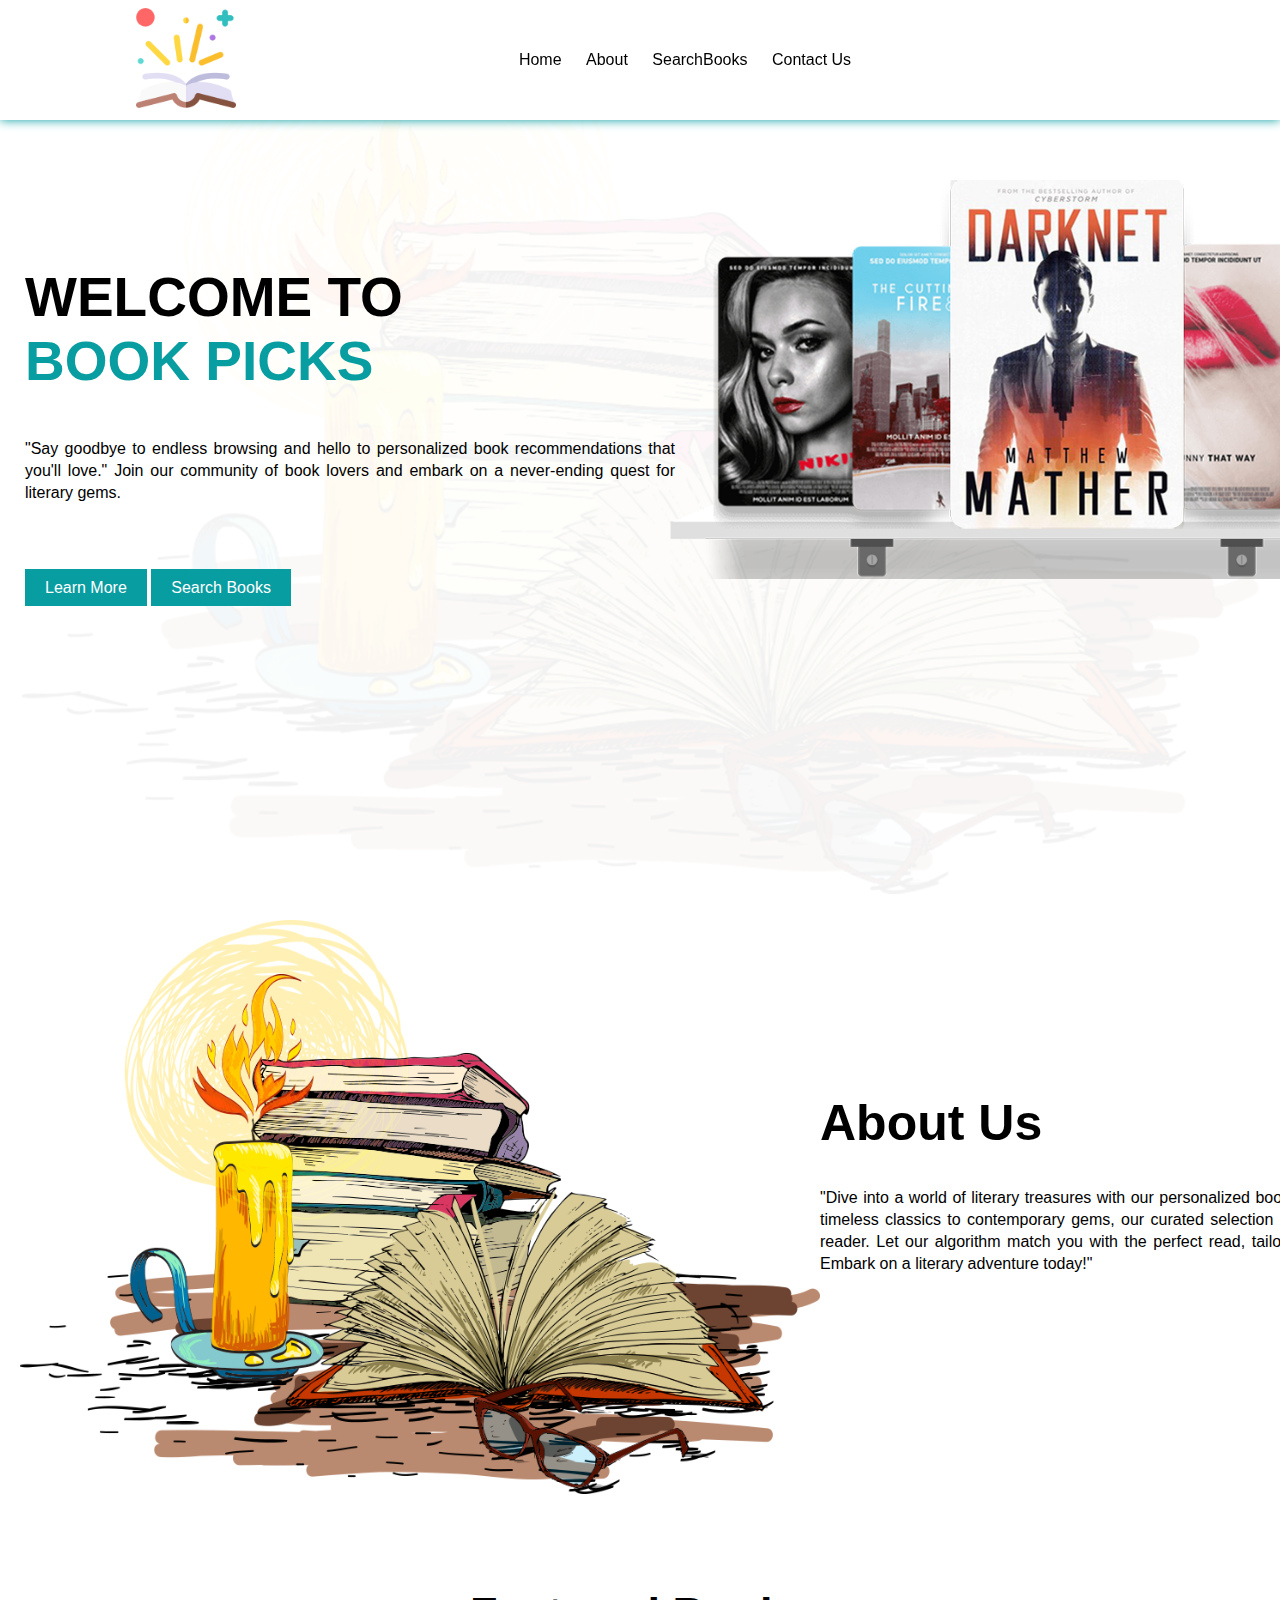
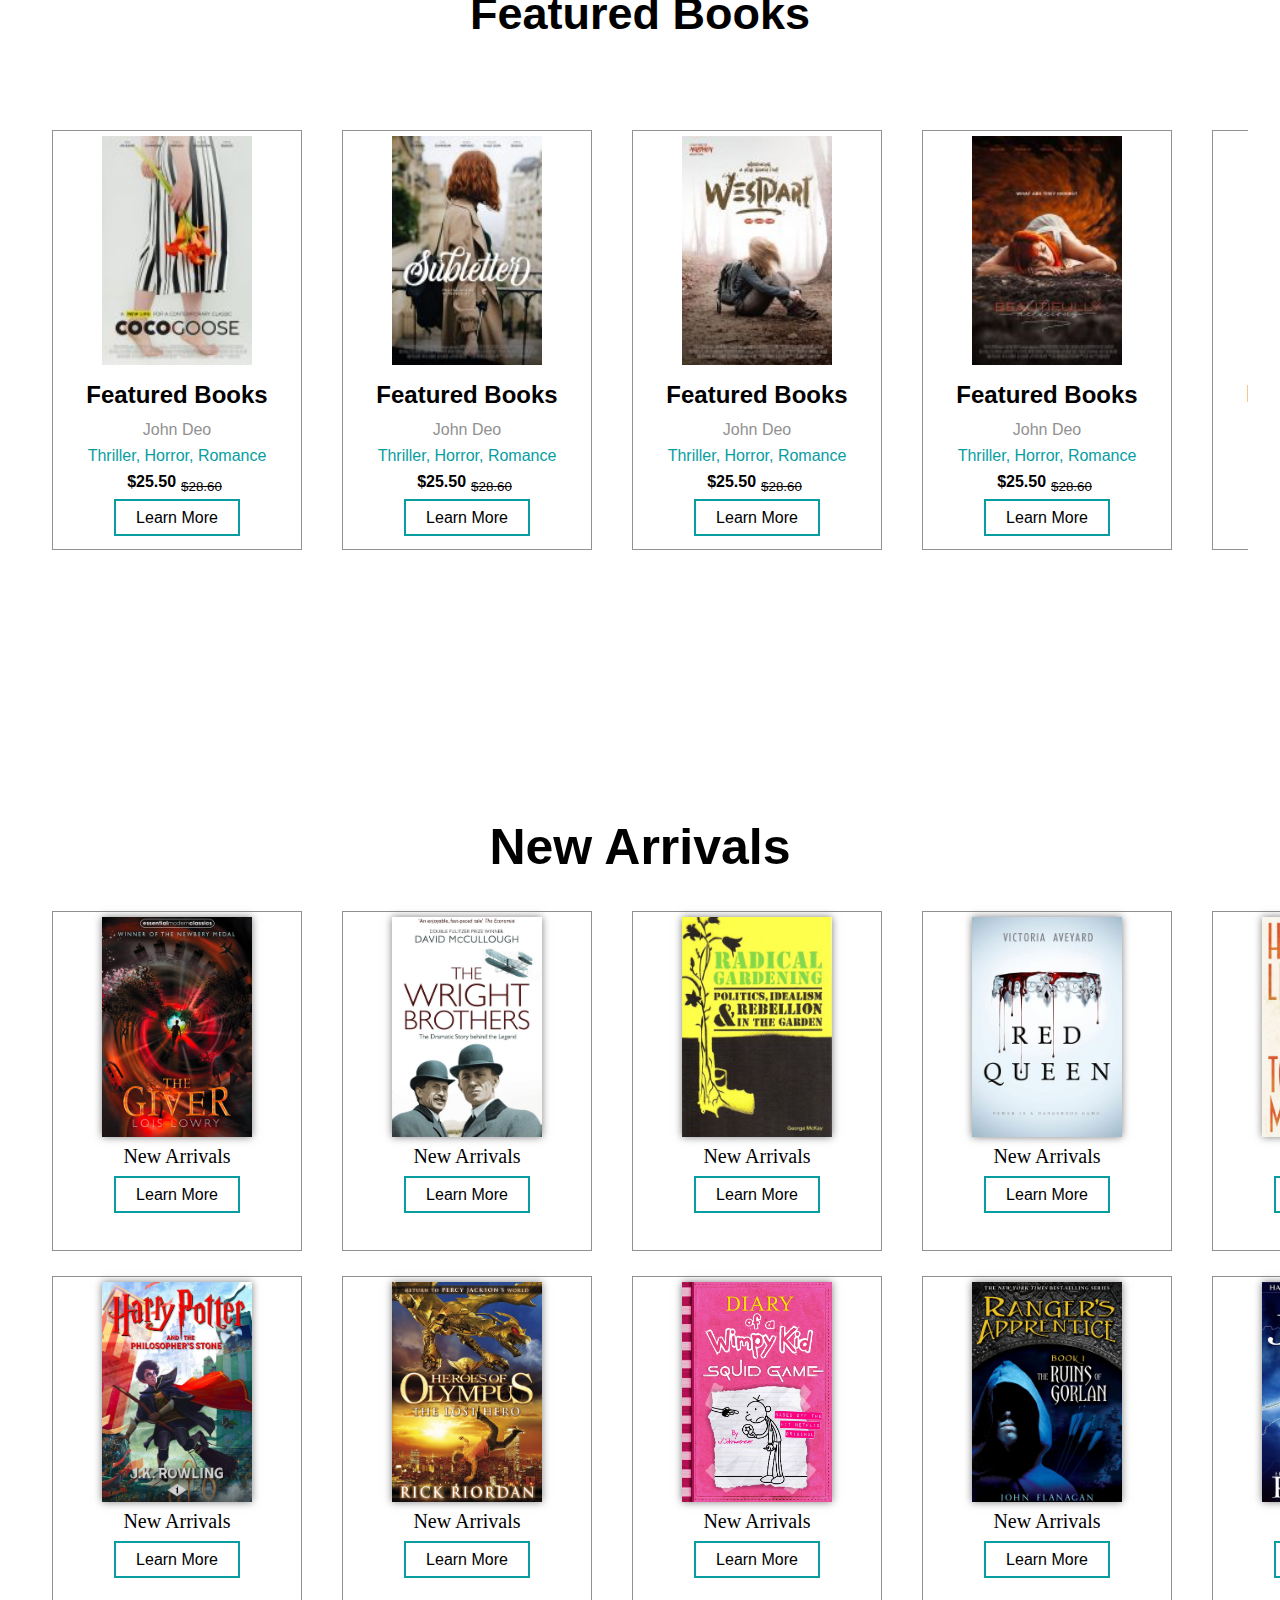
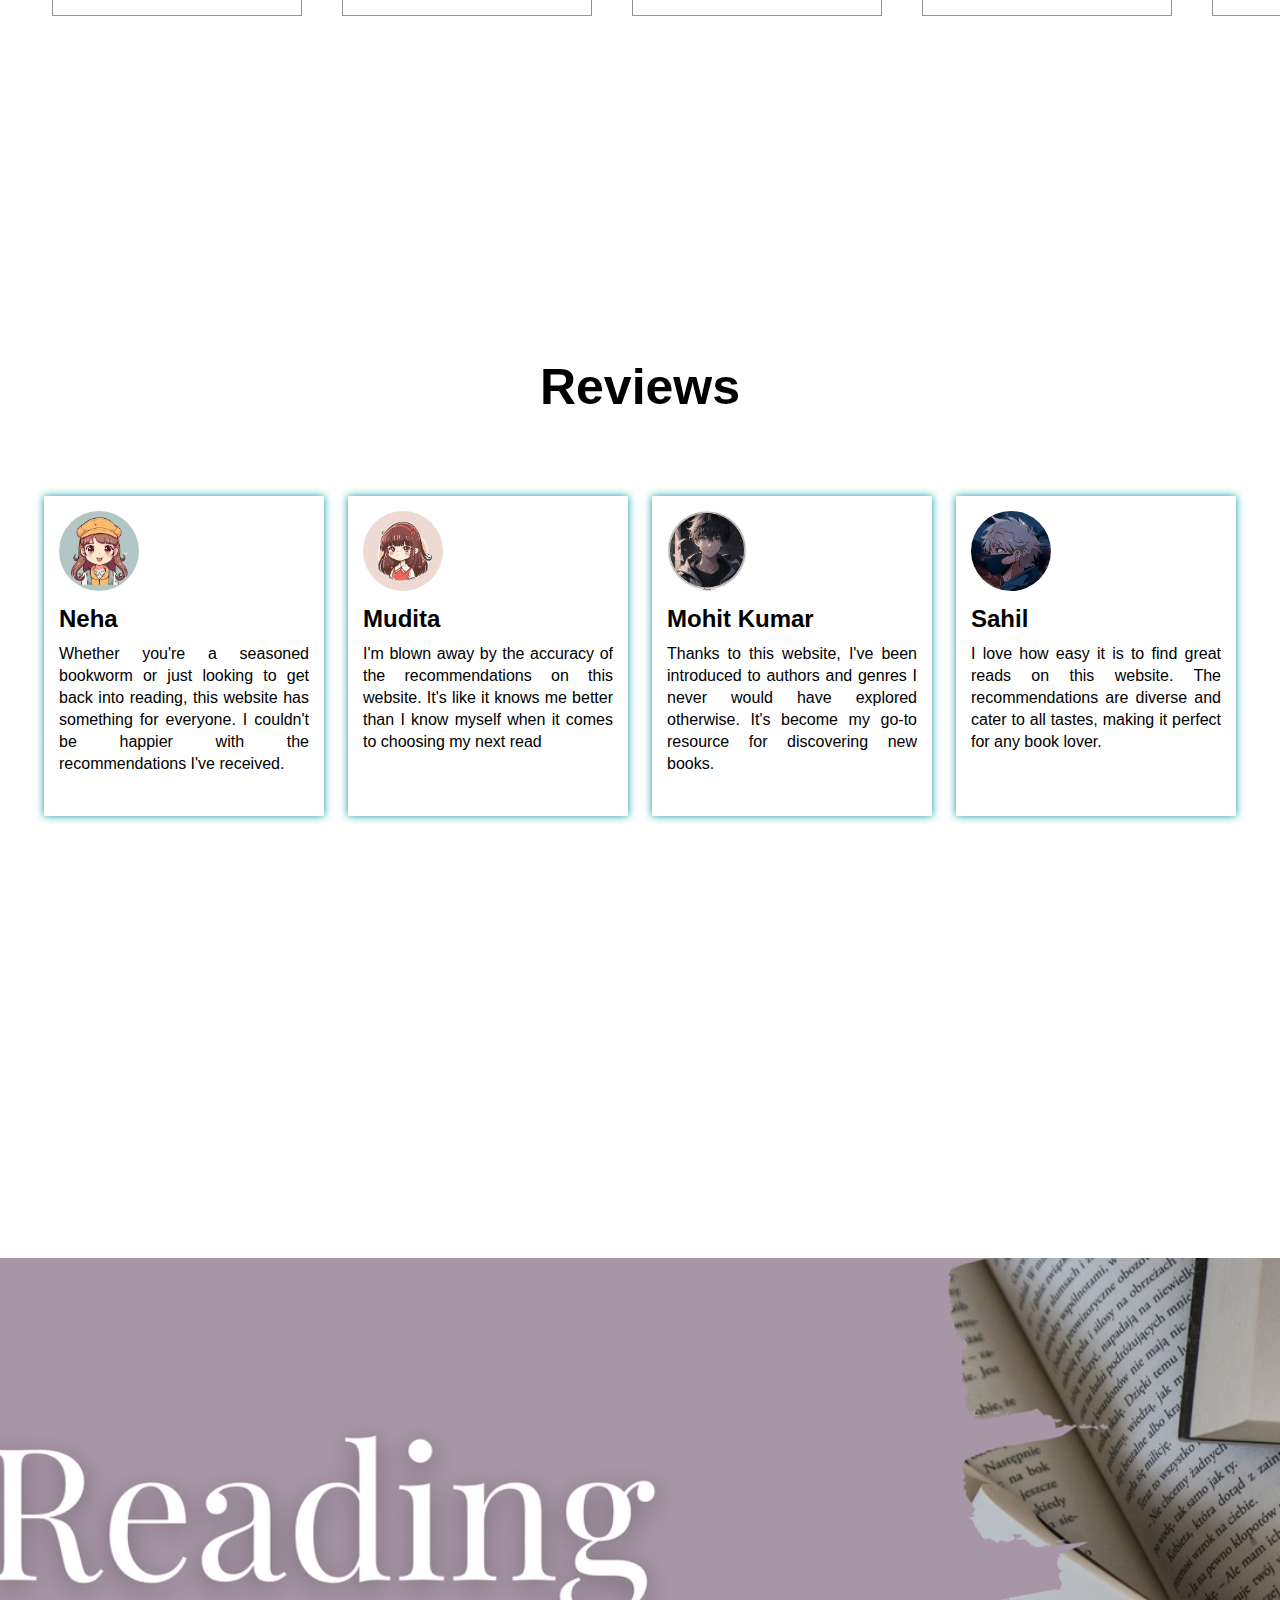
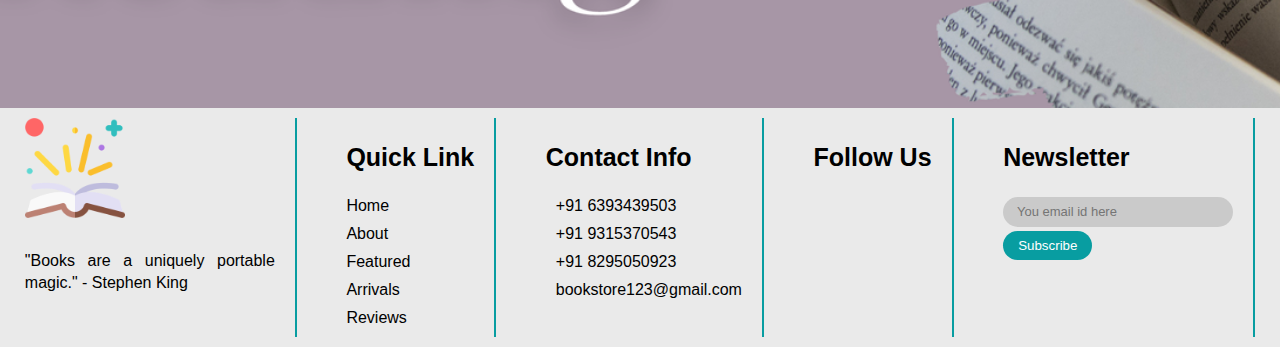
<file: index.html>
<!DOCTYPE html>
<html lang="en">
<head>
    <meta charset="UTF-8">
    <meta http-equiv="X-UA-Compatible" content="IE=edge">
    <meta name="viewport" content="width=device-width, initial-scale=1.0">
    <title>Book Store Website</title>
    <link rel="stylesheet" href="style.css">
    <link rel="stylesheet" href="https://cdnjs.cloudflare.com/ajax/libs/font-awesome/6.1.1/css/all.min.css" integrity="sha512-KfkfwYDsLkIlwQp6LFnl8zNdLGxu9YAA1QvwINks4PhcElQSvqcyVLLD9aMhXd13uQjoXtEKNosOWaZqXgel0g==" crossorigin="anonymous" referrerpolicy="no-referrer" />
</head>
<body>
    
    <section>

        <nav>

            <div class="logo">
                <img src="image/storytelling (1).png">
            </div>

            <ul>
                <li><a href="#Home">Home</a></li>
                <li><a href="about.html">About</a></li>
                <li><a href="search.html">SearchBooks</a></li>
                <li><a href="#ContactUs">Contact Us</a></li>
              
            </ul>

            <div class="social_icon">
                <a href="search.html">

                    <i class="fa-solid fa-magnifying-glass"></i>
                </a>
               
            </div>

        </nav>

        <div class="main">

            <div class="main_tag">
                <h1>WELCOME TO<br><span>BOOK PICKS</span></h1>

                <p>
                    "Say goodbye to endless browsing and hello to personalized book recommendations that you'll love."
Join our community of book lovers and embark on a never-ending quest for literary gems.
                </p>
                <a href="about.html" class="main_btn">Learn More</a>
                <a href="search.html" class="main_btn">Search Books</a>

            </div>

            <div class="main_img">
                <img src="image/table.png">
            </div>

        </div>

    </section>




    <!-- Services

    <div class="services">

        <div class="services_box">

            <div class="services_card">
                <i class="fa-solid fa-truck-fast"></i>
                <h3>Fast Delivery</h3>
                <p>
                    Anytime Anywhere 
                </p>
            </div>

            <div class="services_card">
                <i class="fa-solid fa-headset"></i>
                <h3>24 x 7 Services</h3>
                <p>
                    Always there for family 
                </p>
            </div>

            <div class="services_card">
                <i class="fa-solid fa-tag"></i>
                <h3>Best Deal</h3>
                <p>
                    Try to come with best deals 
                </p>
            </div>

            <div class="services_card">
                <i class="fa-solid fa-lock"></i>
                <h3>Secure Payment</h3>
                <p>
                    Your security is our priority
                </p>
            </div>

        </div> -->

    <!-- </div> -->




    <!--About-->

    <div class="about">

        <div class="about_image">
            <img src="image/about.png">
        </div>
        <div class="about_tag">
            <h1>About Us</h1>
            <p>
                
"Dive into a world of literary treasures with our personalized book recommendations. From timeless classics to contemporary gems, our curated selection offers something for every reader. Let our algorithm match you with the perfect read, tailored to your unique tastes. Embark on a literary adventure today!"
            </p>
            <!-- <a href="#" class="about_btn">Learn More</a> -->
        </div>

    </div>





    <!--Books-->

    <div class="featured_boks">

        <h1>Featured Books</h1>

        <div class="featured_book_box">

            <div class="featured_book_card">

                <div class="featurde_book_img">
                    <img src="image/book_1.jpg">
                </div>

                <div class="featurde_book_tag">
                    <h2>Featured Books</h2>
                    <p class="writer">John Deo</p>
                    <div class="categories">Thriller, Horror, Romance</div>
                    <p class="book_price">$25.50<sub><del>$28.60</del></sub></p>
                    <a href="#" class="f_btn">Learn More</a>
                </div>               

            </div>

            <div class="featured_book_card">

                <div class="featurde_book_img">
                    <img src="image/book_2.jpg">
                </div>

                <div class="featurde_book_tag">
                    <h2>Featured Books</h2>
                    <p class="writer">John Deo</p>
                    <div class="categories">Thriller, Horror, Romance</div>
                    <p class="book_price">$25.50<sub><del>$28.60</del></sub></p>
                    <a href="#" class="f_btn">Learn More</a>
                </div>               

            </div>

            <div class="featured_book_card">

                <div class="featurde_book_img">
                    <img src="image/book_3.jpg">
                </div>

                <div class="featurde_book_tag">
                    <h2>Featured Books</h2>
                    <p class="writer">John Deo</p>
                    <div class="categories">Thriller, Horror, Romance</div>
                    <p class="book_price">$25.50<sub><del>$28.60</del></sub></p>
                    <a href="#" class="f_btn">Learn More</a>
                </div>               

            </div>

            <div class="featured_book_card">

                <div class="featurde_book_img">
                    <img src="image/book_4.jpg">
                </div>

                <div class="featurde_book_tag">
                    <h2>Featured Books</h2>
                    <p class="writer">John Deo</p>
                    <div class="categories">Thriller, Horror, Romance</div>
                    <p class="book_price">$25.50<sub><del>$28.60</del></sub></p>
                    <a href="#" class="f_btn">Learn More</a>
                </div>               

            </div>

            <div class="featured_book_card">

                <div class="featurde_book_img">
                    <img src="image/book_5.jpg">
                </div>

                <div class="featurde_book_tag">
                    <h2>Featured Books</h2>
                    <p class="writer">John Deo</p>
                    <div class="categories">Thriller, Horror, Romance</div>
                    <p class="book_price">$25.50<sub><del>$28.60</del></sub></p>
                    <a href="#" class="f_btn">Learn More</a>
                </div>               

            </div>
            
            <div class="featured_book_card">

                <div class="featurde_book_img">
                    <img src="image/book_6.jpg">
                </div>

                <div class="featurde_book_tag">
                    <h2>Featured Books</h2>
                    <p class="writer">John Deo</p>
                    <div class="categories">Thriller, Horror, Romance</div>
                    <p class="book_price">$25.50<sub><del>$28.60</del></sub></p>
                    <a href="#" class="f_btn">Learn More</a>
                </div>               

            </div>

            <div class="featured_book_card">

                <div class="featurde_book_img">
                    <img src="image/book_7.png">
                </div>

                <div class="featurde_book_tag">
                    <h2>Featured Books</h2>
                    <p class="writer">John Deo</p>
                    <div class="categories">Thriller, Horror, Romance</div>
                    <p class="book_price">$25.50<sub><del>$28.60</del></sub></p>
                    <a href="#" class="f_btn">Learn More</a>
                </div>               

            </div>

            <div class="featured_book_card">

                <div class="featurde_book_img">
                    <img src="image/book_8.png">
                </div>

                <div class="featurde_book_tag">
                    <h2>Featured Books</h2>
                    <p class="writer">John Deo</p>
                    <div class="categories">Thriller, Horror, Romance</div>
                    <p class="book_price">$25.50<sub><del>$28.60</del></sub></p>
                    <a href="#" class="f_btn">Learn More</a>
                </div>               

            </div>

            <div class="featured_book_card">

                <div class="featurde_book_img">
                    <img src="image/book_9.jpg">
                </div>

                <div class="featurde_book_tag">
                    <h2>Featured Books</h2>
                    <p class="writer">John Deo</p>
                    <div class="categories">Thriller, Horror, Romance</div>
                    <p class="book_price">$25.50<sub><del>$28.60</del></sub></p>
                    <a href="#" class="f_btn">Learn More</a>
                </div>               

            </div>

            <div class="featured_book_card">

                <div class="featurde_book_img">
                    <img src="image/book_10.png">
                </div>

                <div class="featurde_book_tag">
                    <h2>Featured Books</h2>
                    <p class="writer">John Deo</p>
                    <div class="categories">Thriller, Horror, Romance</div>
                    <p class="book_price">$25.50<sub><del>$28.60</del></sub></p>
                    <a href="#" class="f_btn">Learn More</a>
                </div>               

            </div>

            <div class="featured_book_card">

                <div class="featurde_book_img">
                    <img src="image/book_11.jpg">
                </div>

                <div class="featurde_book_tag">
                    <h2>Featured Books</h2>
                    <p class="writer">John Deo</p>
                    <div class="categories">Thriller, Horror, Romance</div>
                    <p class="book_price">$25.50<sub><del>$28.60</del></sub></p>
                    <a href="#" class="f_btn">Learn More</a>
                </div>               

            </div>

            <div class="featured_book_card">

                <div class="featurde_book_img">
                    <img src="image/book_12.png">
                </div>

                <div class="featurde_book_tag">
                    <h2>Featured Books</h2>
                    <p class="writer">John Deo</p>
                    <div class="categories">Thriller, Horror, Romance</div>
                    <p class="book_price">$25.50<sub><del>$28.60</del></sub></p>
                    <a href="#" class="f_btn">Learn More</a>
                </div>               

            </div>

            <div class="featured_book_card">

                <div class="featurde_book_img">
                    <img src="image/book_13.png">
                </div>

                <div class="featurde_book_tag">
                    <h2>Featured Books</h2>
                    <p class="writer">John Deo</p>
                    <div class="categories">Thriller, Horror, Romance</div>
                    <p class="book_price">$25.50<sub><del>$28.60</del></sub></p>
                    <a href="#" class="f_btn">Learn More</a>
                </div>               

            </div>

            <div class="featured_book_card">

                <div class="featurde_book_img">
                    <img src="image/book_14.png">
                </div>

                <div class="featurde_book_tag">
                    <h2>Featured Books</h2>
                    <p class="writer">John Deo</p>
                    <div class="categories">Thriller, Horror, Romance</div>
                    <p class="book_price">$25.50<sub><del>$28.60</del></sub></p>
                    <a href="#" class="f_btn">Learn More</a>
                </div>               

            </div>

            <div class="featured_book_card">

                <div class="featurde_book_img">
                    <img src="image/book_15.png">
                </div>

                <div class="featurde_book_tag">
                    <h2>Featured Books</h2>
                    <p class="writer">John Deo</p>
                    <div class="categories">Thriller, Horror, Romance</div>
                    <p class="book_price">$25.50<sub><del>$28.60</del></sub></p>
                    <a href="#" class="f_btn">Learn More</a>
                </div>               

            </div>

            

        </div>

    </div>



    
    <!--Arrivals-->

    <div class="arrivals">
        <h1>New Arrivals</h1>

        <div class="arrivals_box">

            <div class="arrivals_card">
                <div class="arrivals_image">
                    <img src="image/arrival_1.jpg">
                </div>
                <div class="arrivals_tag">
                    <p>New Arrivals</p>
                    <div class="arrivals_icon">
                        <i class="fa-solid fa-star"></i>
                        <i class="fa-solid fa-star"></i>
                        <i class="fa-solid fa-star"></i>
                        <i class="fa-solid fa-star"></i>
                        <i class="fa-solid fa-star-half-stroke"></i>
                    </div>
                    <a href="#" class="arrivals_btn">Learn More</a>
                </div>
            </div>

            <div class="arrivals_card">
                <div class="arrivals_image">
                    <img src="image/arrival_2.jpg">
                </div>
                <div class="arrivals_tag">
                    <p>New Arrivals</p>
                    <div class="arrivals_icon">
                        <i class="fa-solid fa-star"></i>
                        <i class="fa-solid fa-star"></i>
                        <i class="fa-solid fa-star"></i>
                        <i class="fa-solid fa-star"></i>
                        <i class="fa-solid fa-star-half-stroke"></i>
                    </div>
                    <a href="#" class="arrivals_btn">Learn More</a>
                </div>
            </div>

            <div class="arrivals_card">
                <div class="arrivals_image">
                    <img src="image/arrival_3.jpg">
                </div>
                <div class="arrivals_tag">
                    <p>New Arrivals</p>
                    <div class="arrivals_icon">
                        <i class="fa-solid fa-star"></i>
                        <i class="fa-solid fa-star"></i>
                        <i class="fa-solid fa-star"></i>
                        <i class="fa-solid fa-star"></i>
                        <i class="fa-solid fa-star-half-stroke"></i>
                    </div>
                    <a href="#" class="arrivals_btn">Learn More</a>
                </div>
            </div>

            <div class="arrivals_card">
                <div class="arrivals_image">
                    <img src="image/arrival_4.jpg">
                </div>
                <div class="arrivals_tag">
                    <p>New Arrivals</p>
                    <div class="arrivals_icon">
                        <i class="fa-solid fa-star"></i>
                        <i class="fa-solid fa-star"></i>
                        <i class="fa-solid fa-star"></i>
                        <i class="fa-solid fa-star"></i>
                        <i class="fa-solid fa-star-half-stroke"></i>
                    </div>
                    <a href="#" class="arrivals_btn">Learn More</a>
                </div>
            </div>

            <div class="arrivals_card">
                <div class="arrivals_image">
                    <img src="image/arrival_5.jpg">
                </div>
                <div class="arrivals_tag">
                    <p>New Arrivals</p>
                    <div class="arrivals_icon">
                        <i class="fa-solid fa-star"></i>
                        <i class="fa-solid fa-star"></i>
                        <i class="fa-solid fa-star"></i>
                        <i class="fa-solid fa-star"></i>
                        <i class="fa-solid fa-star-half-stroke"></i>
                    </div>
                    <a href="#" class="arrivals_btn">Learn More</a>
                </div>
            </div>

            <div class="arrivals_card">
                <div class="arrivals_image">
                    <img src="image/arrival_6.jpg">
                </div>
                <div class="arrivals_tag">
                    <p>New Arrivals</p>
                    <div class="arrivals_icon">
                        <i class="fa-solid fa-star"></i>
                        <i class="fa-solid fa-star"></i>
                        <i class="fa-solid fa-star"></i>
                        <i class="fa-solid fa-star"></i>
                        <i class="fa-solid fa-star-half-stroke"></i>
                    </div>
                    <a href="#" class="arrivals_btn">Learn More</a>
                </div>
            </div>

            <div class="arrivals_card">
                <div class="arrivals_image">
                    <img src="image/arrival_7.jpg">
                </div>
                <div class="arrivals_tag">
                    <p>New Arrivals</p>
                    <div class="arrivals_icon">
                        <i class="fa-solid fa-star"></i>
                        <i class="fa-solid fa-star"></i>
                        <i class="fa-solid fa-star"></i>
                        <i class="fa-solid fa-star"></i>
                        <i class="fa-solid fa-star-half-stroke"></i>
                    </div>
                    <a href="#" class="arrivals_btn">Learn More</a>
                </div>
            </div>

            <div class="arrivals_card">
                <div class="arrivals_image">
                    <img src="image/arrival_8.webp">
                </div>
                <div class="arrivals_tag">
                    <p>New Arrivals</p>
                    <div class="arrivals_icon">
                        <i class="fa-solid fa-star"></i>
                        <i class="fa-solid fa-star"></i>
                        <i class="fa-solid fa-star"></i>
                        <i class="fa-solid fa-star"></i>
                        <i class="fa-solid fa-star-half-stroke"></i>
                    </div>
                    <a href="#" class="arrivals_btn">Learn More</a>
                </div>
            </div>

            <div class="arrivals_card">
                <div class="arrivals_image">
                    <img src="image/arrival_9.jpg">
                </div>
                <div class="arrivals_tag">
                    <p>New Arrivals</p>
                    <div class="arrivals_icon">
                        <i class="fa-solid fa-star"></i>
                        <i class="fa-solid fa-star"></i>
                        <i class="fa-solid fa-star"></i>
                        <i class="fa-solid fa-star"></i>
                        <i class="fa-solid fa-star-half-stroke"></i>
                    </div>
                    <a href="#" class="arrivals_btn">Learn More</a>
                </div>
            </div>

            <div class="arrivals_card">
                <div class="arrivals_image">
                    <img src="image/arrival_10.jpg">
                </div>
                <div class="arrivals_tag">
                    <p>New Arrivals</p>
                    <div class="arrivals_icon">
                        <i class="fa-solid fa-star"></i>
                        <i class="fa-solid fa-star"></i>
                        <i class="fa-solid fa-star"></i>
                        <i class="fa-solid fa-star"></i>
                        <i class="fa-solid fa-star-half-stroke"></i>
                    </div>
                    <a href="#" class="arrivals_btn">Learn More</a>
                </div>
            </div>

        </div>

    </div>





    <!--reviews-->

    <div class="reviews">
        <h1>Reviews</h1>

        <div class="review_box">

            <div class="review_card">
                <i class="fa-solid fa-quote-right"></i>
                <div class="card_top">
                    <img src="image/images.jpg">
                </div>
                <div class="card">
                    <h2>Neha</h2>
                    <p>Whether you're a seasoned bookworm or just looking to get back into reading, this website has something for everyone. I couldn't be happier with the recommendations I've received.
                    </p>
                    <div class="review_icon">
                        <i class="fa-solid fa-star"></i>
                        <i class="fa-solid fa-star"></i>
                        <i class="fa-solid fa-star"></i>
                        <i class="fa-solid fa-star"></i>
                        <i class="fa-solid fa-star-half-stroke"></i>
                    </div>
                </div>
            </div>

            <div class="review_card"   >
                <i class="fa-solid fa-quote-right"></i>
                <div class="card_top">
                    <img src="image/download.jpg">
                </div>
                <div class="card">
                    <h2>Mudita</h2>
                    <p>I'm blown away by the accuracy of the recommendations on this website. It's like it knows me better than I know myself when it comes to choosing my next read
                    </p>
                    <div class="review_icon">
                        <i class="fa-solid fa-star"></i>
                        <i class="fa-solid fa-star"></i>
                        <i class="fa-solid fa-star"></i>
                        <i class="fa-solid fa-star"></i>
                        <i class="fa-solid fa-star-half-stroke"></i>
                    </div>
                </div>
            </div>

            <div class="review_card">
                <i class="fa-solid fa-quote-right"></i>
                <div class="card_top">
                    <img src="image/images (1).jpg">
                </div>
                <div class="card">
                    <h2>Mohit Kumar</h2>
                    <p>Thanks to this website, I've been introduced to authors and genres I never would have explored otherwise. It's become my go-to resource for discovering new books.
                    </p>
                    <div class="review_icon">
                        <i class="fa-solid fa-star"></i>
                        <i class="fa-solid fa-star"></i>
                        <i class="fa-solid fa-star"></i>
                        <i class="fa-solid fa-star"></i>
                        <i class="fa-solid fa-star-half-stroke"></i>
                    </div>
                </div>
            </div>

            <div class="review_card">
                <i class="fa-solid fa-quote-right"></i>
                <div class="card_top">
                    <img src="image/imgb.jpg">
                </div>
                <div class="card">
                    <h2>Sahil</h2>
                    <p>I love how easy it is to find great reads on this website. The recommendations are diverse and cater to all tastes, making it perfect for any book lover.
                    </p>
                    <div class="review_icon">
                        <i class="fa-solid fa-star"></i>
                        <i class="fa-solid fa-star"></i>
                        <i class="fa-solid fa-star"></i>
                        <i class="fa-solid fa-star"></i>
                        <i class="fa-solid fa-star-half-stroke"></i>
                    </div>
                </div>
            </div>

        </div>

    </div>



    <!--Banner-->

    <div class="banner">
        <!-- <a href="#" class="banner_btn">Learn More</a> -->
    </div>





    




    <!--Footer-->

    <footer>
        <div class="footer_main">

            <div class="tag">
                <img src="image/storytelling (1).png">
                <br>
                <br>
                <p>
                    "Books are a uniquely portable magic." - Stephen King
                </p>

            </div>

            <div class="tag">
                <h1>Quick Link</h1>
                <a href="#Home">Home</a>
                <a href="about.html">About</a>
                <a href="#">Featured</a>
                <a href="#">Arrivals</a>
                <a href="#">Reviews</a>
                <!-- <a href="#">Blog</a> -->
                
            </div>

            <div class="tag" id="ContactUs">
                <h1>Contact Info</h1>
                <a href="#"><i class="fa-solid fa-phone"></i>+91 6393439503</a>
                <a href="#"><i class="fa-solid fa-phone"></i>+91 9315370543</a>
                <a href="#"><i class="fa-solid fa-phone"></i>+91 8295050923</a>
                <a href="#"><i class="fa-solid fa-envelope"></i>bookstore123@gmail.com</a>
                
            </div>

            <div class="tag">
                <h1>Follow Us</h1>
                <div class="social_link">
                    <i class="fa-brands fa-facebook-f"></i>
                    <i class="fa-brands fa-instagram"></i>
                    <i class="fa-brands fa-twitter"></i>
                    <i class="fa-brands fa-linkedin-in"></i>
                </div>
                
            </div>

            <div class="tag">
                <h1>Newsletter</h1>
                <div class="search_bar">
                    <input type="text" placeholder="You email id here">
                    <button type="submit">Subscribe</button>
                </div>                
            </div>            
            
        </div>

        <!-- <p class="end">Design By<span><i class="fa-solid fa-face-grin"></i> WT Master Code</span></p> -->

    </footer>





    
</body>
</html>
</file>
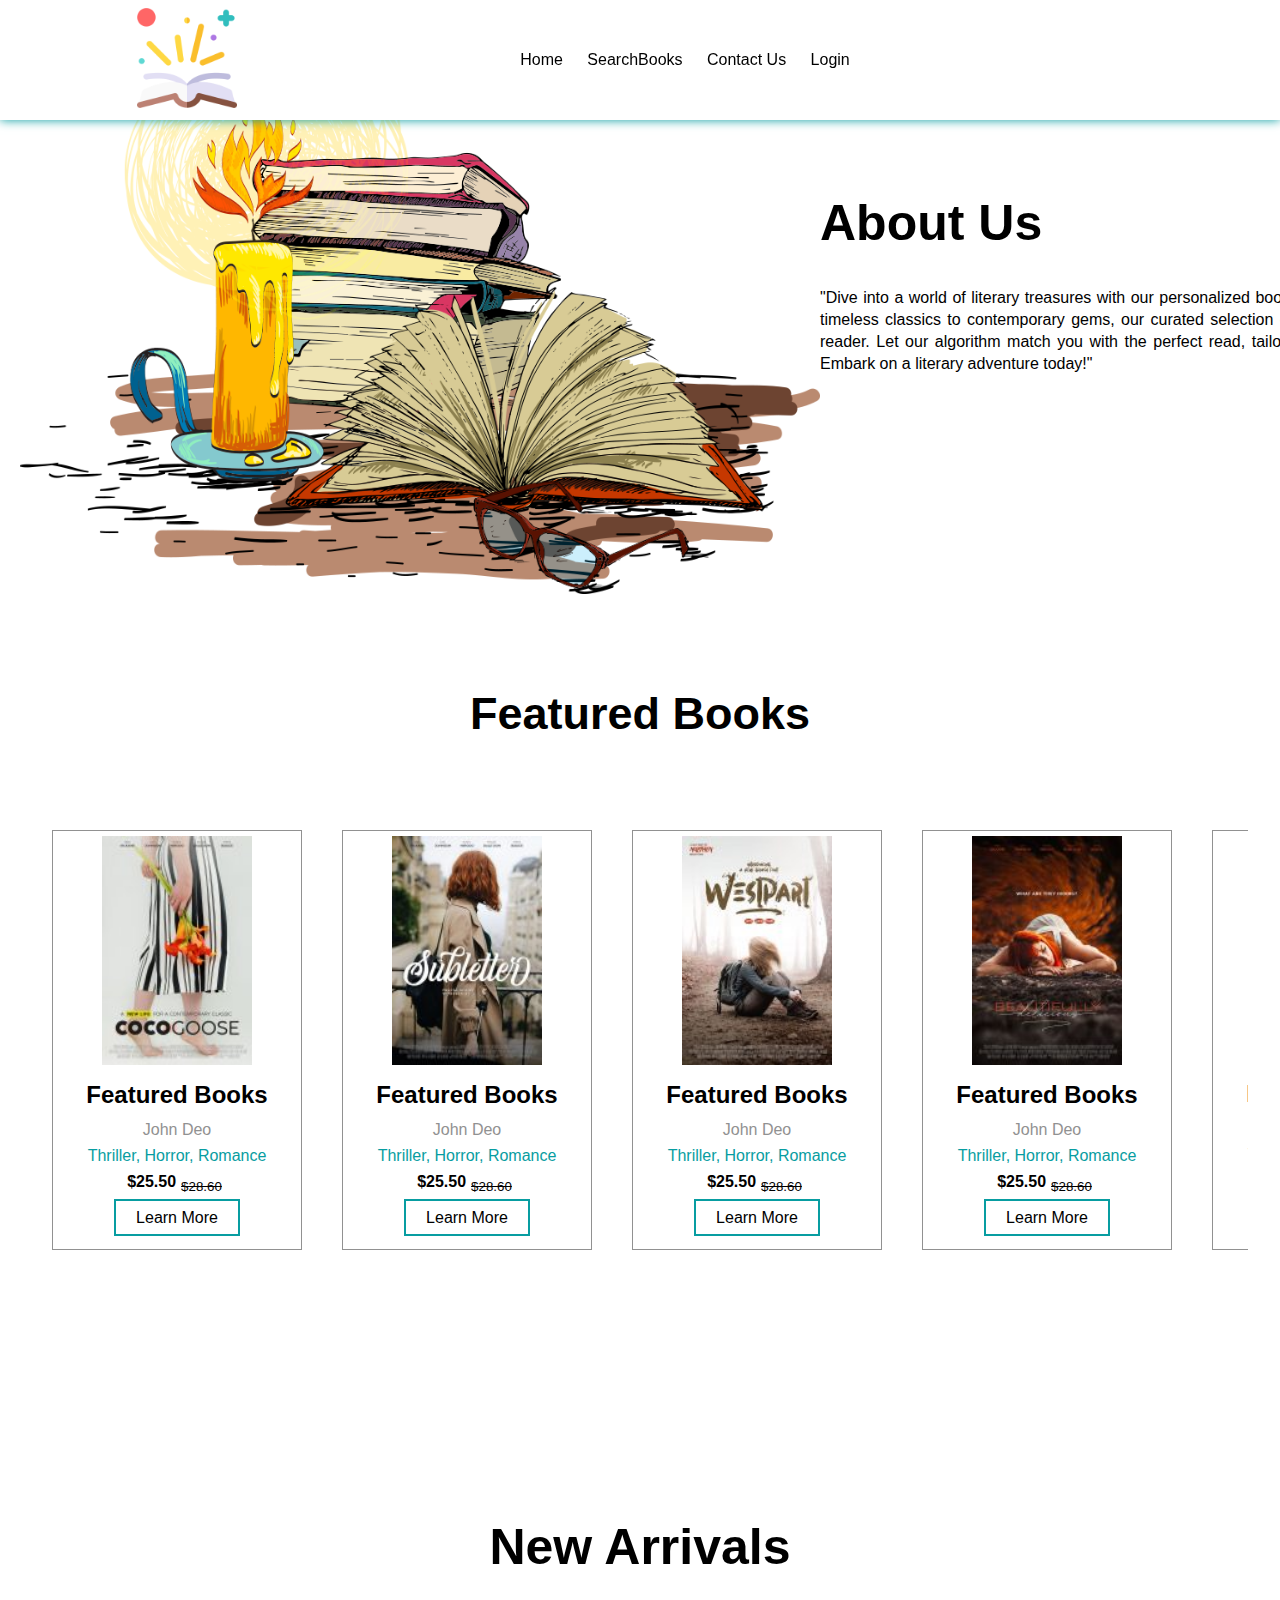
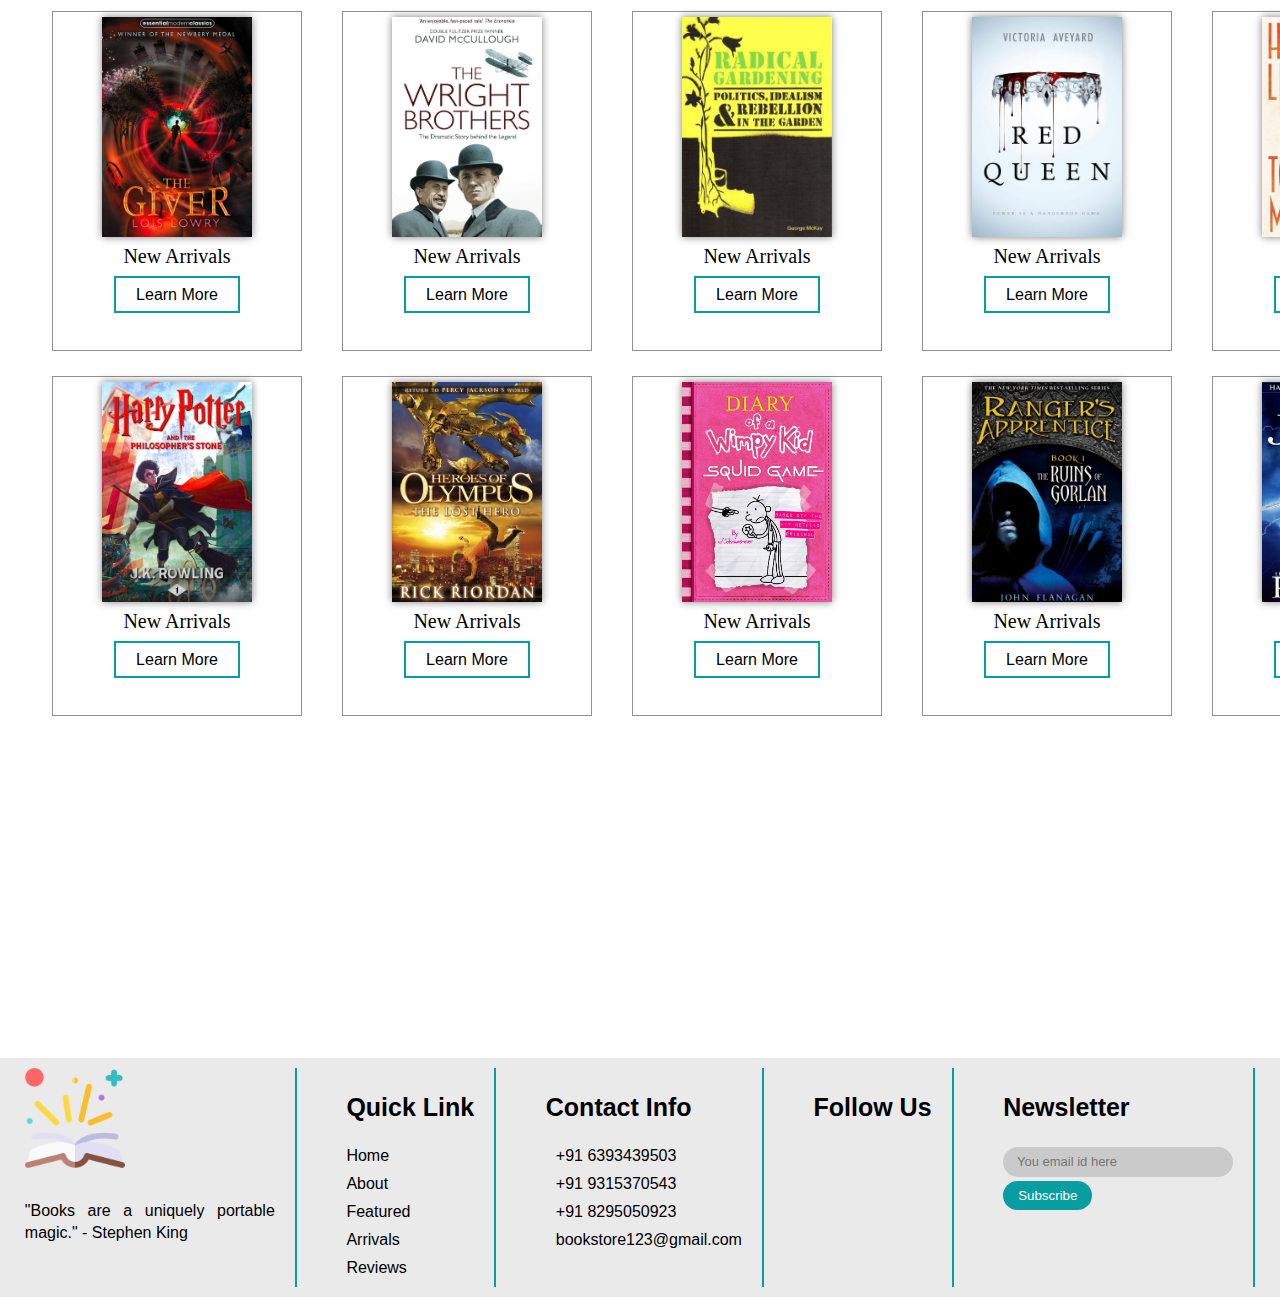
<file: about.html>
<!DOCTYPE html>
<html lang="en">
<head>
    <meta charset="UTF-8">
    <meta name="viewport" content="width=device-width, initial-scale=1.0">
    <link rel="stylesheet" href="style.css">
    
    <link rel="stylesheet" href="https://cdnjs.cloudflare.com/ajax/libs/font-awesome/6.1.1/css/all.min.css" integrity="sha512-KfkfwYDsLkIlwQp6LFnl8zNdLGxu9YAA1QvwINks4PhcElQSvqcyVLLD9aMhXd13uQjoXtEKNosOWaZqXgel0g==" crossorigin="anonymous" referrerpolicy="no-referrer" />
    <title>Document</title>
    <style>
        section{
            height: 0px;
        }
    </style>
</head>
<body>
     <!--About-->
     <section>
        <nav>

            <div class="logo">
                <img src="image/storytelling (1).png">
            </div>

            <ul>
                <li><a href="index.html">Home</a></li>
                
                <li><a href="search.html">SearchBooks</a></li>
                <li><a href="#ContactUs">Contact Us</a></li>
                <li><a href="login.html">Login</a></li>
                
            </ul>


            
            <div class="social_icon">
                <a href="search.html">

                    <i class="fa-solid fa-magnifying-glass"></i>

                </a>
               
            </div>
        </nav>
    </section>
     <div class="about">

        <div class="about_image">
            <img src="image/about.png">
        </div>
        <div class="about_tag">
            <h1>About Us</h1>
            <p>
                "Dive into a world of literary treasures with our personalized book recommendations. From timeless classics to contemporary gems, our curated selection offers something for every reader. Let our algorithm match you with the perfect read, tailored to your unique tastes. Embark on a literary adventure today!"

            </p>
            <!-- <a href="#" class="about_btn">Learn More</a> -->
        </div>

    </div>





    <!--Books-->

    <div class="featured_boks">

        <h1>Featured Books</h1>

        <div class="featured_book_box">

            <div class="featured_book_card">

                <div class="featurde_book_img">
                    <img src="image/book_1.jpg">
                </div>

                <div class="featurde_book_tag">
                    <h2>Featured Books</h2>
                    <p class="writer">John Deo</p>
                    <div class="categories">Thriller, Horror, Romance</div>
                    <p class="book_price">$25.50<sub><del>$28.60</del></sub></p>
                    <a href="#" class="f_btn">Learn More</a>
                </div>               

            </div>

            <div class="featured_book_card">

                <div class="featurde_book_img">
                    <img src="image/book_2.jpg">
                </div>

                <div class="featurde_book_tag">
                    <h2>Featured Books</h2>
                    <p class="writer">John Deo</p>
                    <div class="categories">Thriller, Horror, Romance</div>
                    <p class="book_price">$25.50<sub><del>$28.60</del></sub></p>
                    <a href="#" class="f_btn">Learn More</a>
                </div>               

            </div>

            <div class="featured_book_card">

                <div class="featurde_book_img">
                    <img src="image/book_3.jpg">
                </div>

                <div class="featurde_book_tag">
                    <h2>Featured Books</h2>
                    <p class="writer">John Deo</p>
                    <div class="categories">Thriller, Horror, Romance</div>
                    <p class="book_price">$25.50<sub><del>$28.60</del></sub></p>
                    <a href="#" class="f_btn">Learn More</a>
                </div>               

            </div>

            <div class="featured_book_card">

                <div class="featurde_book_img">
                    <img src="image/book_4.jpg">
                </div>

                <div class="featurde_book_tag">
                    <h2>Featured Books</h2>
                    <p class="writer">John Deo</p>
                    <div class="categories">Thriller, Horror, Romance</div>
                    <p class="book_price">$25.50<sub><del>$28.60</del></sub></p>
                    <a href="#" class="f_btn">Learn More</a>
                </div>               

            </div>

            <div class="featured_book_card">

                <div class="featurde_book_img">
                    <img src="image/book_5.jpg">
                </div>

                <div class="featurde_book_tag">
                    <h2>Featured Books</h2>
                    <p class="writer">John Deo</p>
                    <div class="categories">Thriller, Horror, Romance</div>
                    <p class="book_price">$25.50<sub><del>$28.60</del></sub></p>
                    <a href="#" class="f_btn">Learn More</a>
                </div>               

            </div>
            
            <div class="featured_book_card">

                <div class="featurde_book_img">
                    <img src="image/book_6.jpg">
                </div>

                <div class="featurde_book_tag">
                    <h2>Featured Books</h2>
                    <p class="writer">John Deo</p>
                    <div class="categories">Thriller, Horror, Romance</div>
                    <p class="book_price">$25.50<sub><del>$28.60</del></sub></p>
                    <a href="#" class="f_btn">Learn More</a>
                </div>               

            </div>

            <div class="featured_book_card">

                <div class="featurde_book_img">
                    <img src="image/book_7.png">
                </div>

                <div class="featurde_book_tag">
                    <h2>Featured Books</h2>
                    <p class="writer">John Deo</p>
                    <div class="categories">Thriller, Horror, Romance</div>
                    <p class="book_price">$25.50<sub><del>$28.60</del></sub></p>
                    <a href="#" class="f_btn">Learn More</a>
                </div>               

            </div>

            <div class="featured_book_card">

                <div class="featurde_book_img">
                    <img src="image/book_8.png">
                </div>

                <div class="featurde_book_tag">
                    <h2>Featured Books</h2>
                    <p class="writer">John Deo</p>
                    <div class="categories">Thriller, Horror, Romance</div>
                    <p class="book_price">$25.50<sub><del>$28.60</del></sub></p>
                    <a href="#" class="f_btn">Learn More</a>
                </div>               

            </div>

            <div class="featured_book_card">

                <div class="featurde_book_img">
                    <img src="image/book_9.jpg">
                </div>

                <div class="featurde_book_tag">
                    <h2>Featured Books</h2>
                    <p class="writer">John Deo</p>
                    <div class="categories">Thriller, Horror, Romance</div>
                    <p class="book_price">$25.50<sub><del>$28.60</del></sub></p>
                    <a href="#" class="f_btn">Learn More</a>
                </div>               

            </div>

            <div class="featured_book_card">

                <div class="featurde_book_img">
                    <img src="image/book_10.png">
                </div>

                <div class="featurde_book_tag">
                    <h2>Featured Books</h2>
                    <p class="writer">John Deo</p>
                    <div class="categories">Thriller, Horror, Romance</div>
                    <p class="book_price">$25.50<sub><del>$28.60</del></sub></p>
                    <a href="#" class="f_btn">Learn More</a>
                </div>               

            </div>

            <div class="featured_book_card">

                <div class="featurde_book_img">
                    <img src="image/book_11.jpg">
                </div>

                <div class="featurde_book_tag">
                    <h2>Featured Books</h2>
                    <p class="writer">John Deo</p>
                    <div class="categories">Thriller, Horror, Romance</div>
                    <p class="book_price">$25.50<sub><del>$28.60</del></sub></p>
                    <a href="#" class="f_btn">Learn More</a>
                </div>               

            </div>

            <div class="featured_book_card">

                <div class="featurde_book_img">
                    <img src="image/book_12.png">
                </div>

                <div class="featurde_book_tag">
                    <h2>Featured Books</h2>
                    <p class="writer">John Deo</p>
                    <div class="categories">Thriller, Horror, Romance</div>
                    <p class="book_price">$25.50<sub><del>$28.60</del></sub></p>
                    <a href="#" class="f_btn">Learn More</a>
                </div>               

            </div>

            <div class="featured_book_card">

                <div class="featurde_book_img">
                    <img src="image/book_13.png">
                </div>

                <div class="featurde_book_tag">
                    <h2>Featured Books</h2>
                    <p class="writer">John Deo</p>
                    <div class="categories">Thriller, Horror, Romance</div>
                    <p class="book_price">$25.50<sub><del>$28.60</del></sub></p>
                    <a href="#" class="f_btn">Learn More</a>
                </div>               

            </div>

            <div class="featured_book_card">

                <div class="featurde_book_img">
                    <img src="image/book_14.png">
                </div>

                <div class="featurde_book_tag">
                    <h2>Featured Books</h2>
                    <p class="writer">John Deo</p>
                    <div class="categories">Thriller, Horror, Romance</div>
                    <p class="book_price">$25.50<sub><del>$28.60</del></sub></p>
                    <a href="#" class="f_btn">Learn More</a>
                </div>               

            </div>

            <div class="featured_book_card">

                <div class="featurde_book_img">
                    <img src="image/book_15.png">
                </div>

                <div class="featurde_book_tag">
                    <h2>Featured Books</h2>
                    <p class="writer">John Deo</p>
                    <div class="categories">Thriller, Horror, Romance</div>
                    <p class="book_price">$25.50<sub><del>$28.60</del></sub></p>
                    <a href="#" class="f_btn">Learn More</a>
                </div>               

            </div>

            

        </div>

    </div>

     <!--Arrivals-->

     <div class="arrivals">
        <h1>New Arrivals</h1>

        <div class="arrivals_box">

            <div class="arrivals_card">
                <div class="arrivals_image">
                    <img src="image/arrival_1.jpg">
                </div>
                <div class="arrivals_tag">
                    <p>New Arrivals</p>
                    <div class="arrivals_icon">
                        <i class="fa-solid fa-star"></i>
                        <i class="fa-solid fa-star"></i>
                        <i class="fa-solid fa-star"></i>
                        <i class="fa-solid fa-star"></i>
                        <i class="fa-solid fa-star-half-stroke"></i>
                    </div>
                    <a href="#" class="arrivals_btn">Learn More</a>
                </div>
            </div>

            <div class="arrivals_card">
                <div class="arrivals_image">
                    <img src="image/arrival_2.jpg">
                </div>
                <div class="arrivals_tag">
                    <p>New Arrivals</p>
                    <div class="arrivals_icon">
                        <i class="fa-solid fa-star"></i>
                        <i class="fa-solid fa-star"></i>
                        <i class="fa-solid fa-star"></i>
                        <i class="fa-solid fa-star"></i>
                        <i class="fa-solid fa-star-half-stroke"></i>
                    </div>
                    <a href="#" class="arrivals_btn">Learn More</a>
                </div>
            </div>

            <div class="arrivals_card">
                <div class="arrivals_image">
                    <img src="image/arrival_3.jpg">
                </div>
                <div class="arrivals_tag">
                    <p>New Arrivals</p>
                    <div class="arrivals_icon">
                        <i class="fa-solid fa-star"></i>
                        <i class="fa-solid fa-star"></i>
                        <i class="fa-solid fa-star"></i>
                        <i class="fa-solid fa-star"></i>
                        <i class="fa-solid fa-star-half-stroke"></i>
                    </div>
                    <a href="#" class="arrivals_btn">Learn More</a>
                </div>
            </div>

            <div class="arrivals_card">
                <div class="arrivals_image">
                    <img src="image/arrival_4.jpg">
                </div>
                <div class="arrivals_tag">
                    <p>New Arrivals</p>
                    <div class="arrivals_icon">
                        <i class="fa-solid fa-star"></i>
                        <i class="fa-solid fa-star"></i>
                        <i class="fa-solid fa-star"></i>
                        <i class="fa-solid fa-star"></i>
                        <i class="fa-solid fa-star-half-stroke"></i>
                    </div>
                    <a href="#" class="arrivals_btn">Learn More</a>
                </div>
            </div>

            <div class="arrivals_card">
                <div class="arrivals_image">
                    <img src="image/arrival_5.jpg">
                </div>
                <div class="arrivals_tag">
                    <p>New Arrivals</p>
                    <div class="arrivals_icon">
                        <i class="fa-solid fa-star"></i>
                        <i class="fa-solid fa-star"></i>
                        <i class="fa-solid fa-star"></i>
                        <i class="fa-solid fa-star"></i>
                        <i class="fa-solid fa-star-half-stroke"></i>
                    </div>
                    <a href="#" class="arrivals_btn">Learn More</a>
                </div>
            </div>

            <div class="arrivals_card">
                <div class="arrivals_image">
                    <img src="image/arrival_6.jpg">
                </div>
                <div class="arrivals_tag">
                    <p>New Arrivals</p>
                    <div class="arrivals_icon">
                        <i class="fa-solid fa-star"></i>
                        <i class="fa-solid fa-star"></i>
                        <i class="fa-solid fa-star"></i>
                        <i class="fa-solid fa-star"></i>
                        <i class="fa-solid fa-star-half-stroke"></i>
                    </div>
                    <a href="#" class="arrivals_btn">Learn More</a>
                </div>
            </div>

            <div class="arrivals_card">
                <div class="arrivals_image">
                    <img src="image/arrival_7.jpg">
                </div>
                <div class="arrivals_tag">
                    <p>New Arrivals</p>
                    <div class="arrivals_icon">
                        <i class="fa-solid fa-star"></i>
                        <i class="fa-solid fa-star"></i>
                        <i class="fa-solid fa-star"></i>
                        <i class="fa-solid fa-star"></i>
                        <i class="fa-solid fa-star-half-stroke"></i>
                    </div>
                    <a href="#" class="arrivals_btn">Learn More</a>
                </div>
            </div>

            <div class="arrivals_card">
                <div class="arrivals_image">
                    <img src="image/arrival_8.webp">
                </div>
                <div class="arrivals_tag">
                    <p>New Arrivals</p>
                    <div class="arrivals_icon">
                        <i class="fa-solid fa-star"></i>
                        <i class="fa-solid fa-star"></i>
                        <i class="fa-solid fa-star"></i>
                        <i class="fa-solid fa-star"></i>
                        <i class="fa-solid fa-star-half-stroke"></i>
                    </div>
                    <a href="#" class="arrivals_btn">Learn More</a>
                </div>
            </div>

            <div class="arrivals_card">
                <div class="arrivals_image">
                    <img src="image/arrival_9.jpg">
                </div>
                <div class="arrivals_tag">
                    <p>New Arrivals</p>
                    <div class="arrivals_icon">
                        <i class="fa-solid fa-star"></i>
                        <i class="fa-solid fa-star"></i>
                        <i class="fa-solid fa-star"></i>
                        <i class="fa-solid fa-star"></i>
                        <i class="fa-solid fa-star-half-stroke"></i>
                    </div>
                    <a href="#" class="arrivals_btn">Learn More</a>
                </div>
            </div>

            <div class="arrivals_card">
                <div class="arrivals_image">
                    <img src="image/arrival_10.jpg">
                </div>
                <div class="arrivals_tag">
                    <p>New Arrivals</p>
                    <div class="arrivals_icon">
                        <i class="fa-solid fa-star"></i>
                        <i class="fa-solid fa-star"></i>
                        <i class="fa-solid fa-star"></i>
                        <i class="fa-solid fa-star"></i>
                        <i class="fa-solid fa-star-half-stroke"></i>
                    </div>
                    <a href="#" class="arrivals_btn">Learn More</a>
                </div>
            </div>

        </div>

    </div>
    <footer>
        <div class="footer_main">

            <div class="tag">
                <img src="image/storytelling (1).png">
                <br>
                <br>
                <p>
                    "Books are a uniquely portable magic." - Stephen King
                </p>

            </div>

            <div class="tag">
                <h1>Quick Link</h1>
                <a href="#">Home</a>
                <a href="#">About</a>
                <a href="#">Featured</a>
                <a href="#">Arrivals</a>
                <a href="#">Reviews</a>
                <!-- <a href="#">Blog</a> -->
                
            </div>

            <div class="tag" id="ContactUs">
                <h1>Contact Info</h1>
                <a href="#"><i class="fa-solid fa-phone"></i>+91 6393439503</a>
                <a href="#"><i class="fa-solid fa-phone"></i>+91 9315370543</a>
                <a href="#"><i class="fa-solid fa-phone"></i>+91 8295050923</a>
                <a href="#"><i class="fa-solid fa-envelope"></i>bookstore123@gmail.com</a>
                
            </div>

            <div class="tag">
                <h1>Follow Us</h1>
                <div class="social_link">
                    <i class="fa-brands fa-facebook-f"></i>
                    <i class="fa-brands fa-instagram"></i>
                    <i class="fa-brands fa-twitter"></i>
                    <i class="fa-brands fa-linkedin-in"></i>
                </div>
                
            </div>

            <div class="tag">
                <h1>Newsletter</h1>
                <div class="search_bar">
                    <input type="text" placeholder="You email id here">
                    <button type="submit">Subscribe</button>
                </div>                
            </div>            
            
        </div>

        <!-- <p class="end">Design By<span><i class="fa-solid fa-face-grin"></i> WT Master Code</span></p> -->

    </footer>

</body>
</html>
</file>
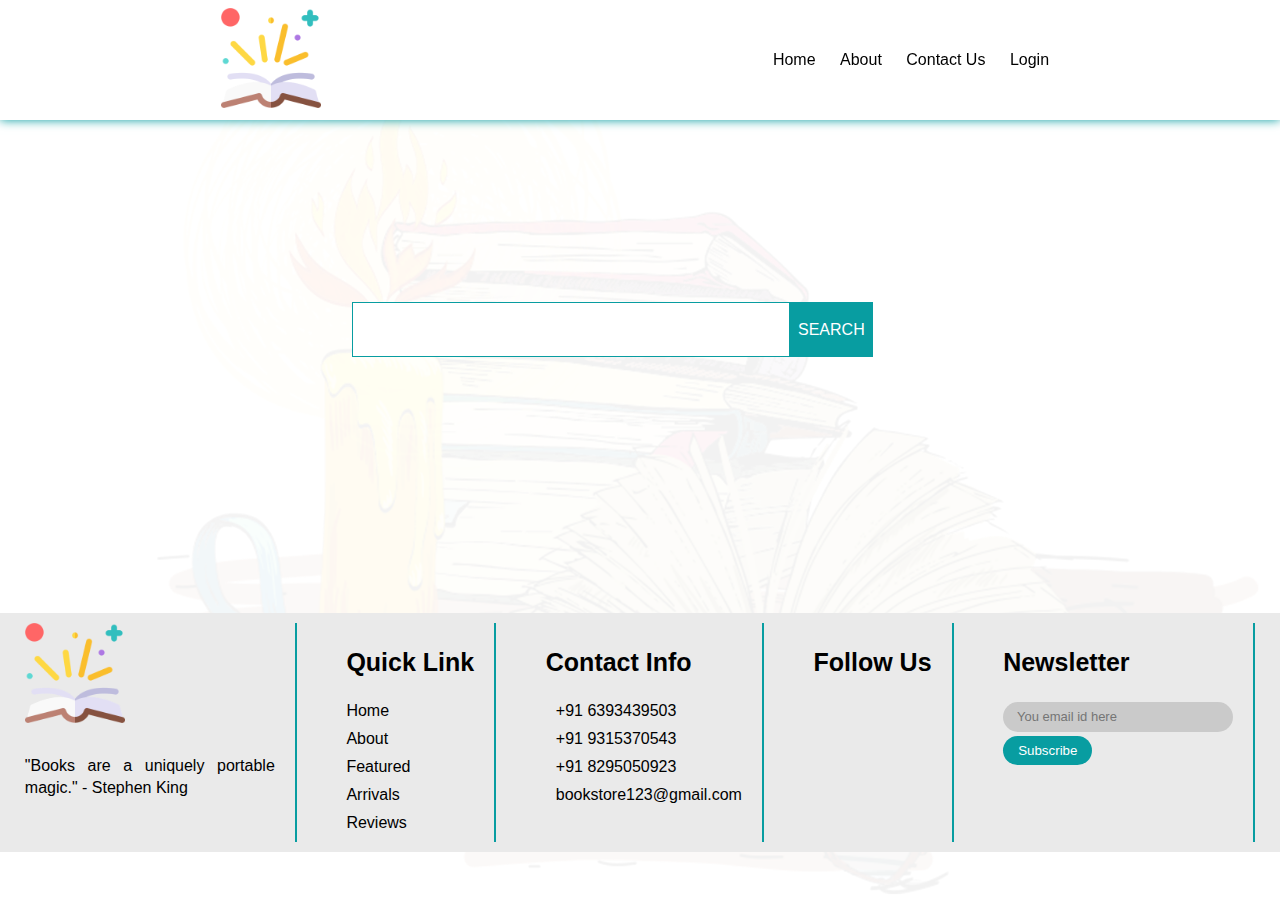
<file: search.html>
<!DOCTYPE html>
<html lang="en">
<head>
    <meta charset="UTF-8">
    <meta name="viewport" content="width=device-width, initial-scale=1.0">
    <title>search</title>
    <link rel="stylesheet" href="style.css">
    <link rel="stylesheet" href="https://cdnjs.cloudflare.com/ajax/libs/font-awesome/6.1.1/css/all.min.css" integrity="sha512-KfkfwYDsLkIlwQp6LFnl8zNdLGxu9YAA1QvwINks4PhcElQSvqcyVLLD9aMhXd13uQjoXtEKNosOWaZqXgel0g==" crossorigin="anonymous" referrerpolicy="no-referrer" />
<style>

#ab{
position: absolute;
/* min-width: 100vw; */
min-height: 40vh;
width: 100vw;
top: 30%;
}



    .search-form{
    padding: 2rem;
    display: flex;
    /* position: absolute;
    top: 40%;
    left: 25%; */
    width: 50%;
    margin: auto;
}

.search-form input{
    font-size: 2rem;
    padding: 0.5rem;
    border: none;
    border: 1px solid #089da1;
    /* outline: 2px solid rgb(33, 33, 148); */
   
}

.search-form button{
    border: none;
    color: white;
    font-size: 1rem;
    cursor: pointer;
    background-color: #089da1;
   padding: 0.5rem;
}


.gallery-info{
    display: flex;
    justify-content: space-between;
    align-items: center;
    color: grey;
    padding: 0.5rem 0rem;
}

.gallery-info a{
    color: grey;
}

.gallery{
    display: grid;
    grid-template-columns: repeat(auto-fill,minmax(150px,1fr));
    padding: 2rem 0rem;
    width: 80%;
    margin: auto;
    row-gap: 5rem;
    column-gap: 3rem;
    /* coloum-gap :3rem; */
    margin-bottom: 10rem;
}


.gallery-img{
    height: 10rem;
    width: 10rem;
}



.gallery-img img{
    height: 100%;
    width: 100%;
    object-fit: cover;

}

</style>

</head>
<body>
    

    <section>
        <nav>

            <div class="logo">
                <img src="image/storytelling (1).png">
            </div>

            <ul>
                <li><a href="index.html">Home</a></li>
                <li><a href="about.html">About</a></li>
                
                <li><a href="#ContactUs">Contact Us</a></li>
                <li><a href="login.html">Login</a></li>
                
            </ul>
         
        </nav>
    </section>

<div id="ab">

    <header>
        
        <div  class="search-form">
            <input type="text" id="search-input" name = 'search'>
            <button type="submit" class="submit-button">SEARCH</button>
        </div>
    </header>
    
    <main>
        <div class="gallery">
      
        </div>
    </main>



    
    




    <footer>
        <div class="footer_main">
    
            <div class="tag">
                <img src="image/storytelling (1).png">
                <br>
                <br>
                <p>
                    "Books are a uniquely portable magic." - Stephen King
                </p>
                
            </div>
            
            <div class="tag">
                <h1>Quick Link</h1>
                <a href="#">Home</a>
                <a href="#">About</a>
                <a href="#">Featured</a>
                <a href="#">Arrivals</a>
                <a href="#">Reviews</a>
                <!-- <a href="#">Blog</a> -->
                
            </div>
    
            <div class="tag" id="ContactUs">
                <h1>Contact Info</h1>
                <a href="#"><i class="fa-solid fa-phone"></i>+91 6393439503</a>
                <a href="#"><i class="fa-solid fa-phone"></i>+91 9315370543</a>
                <a href="#"><i class="fa-solid fa-phone"></i>+91 8295050923</a>
                <a href="#"><i class="fa-solid fa-envelope"></i>bookstore123@gmail.com</a>
                
            </div>
            
            <div class="tag">
                <h1>Follow Us</h1>
                <div class="social_link">
                    <i class="fa-brands fa-facebook-f"></i>
                    <i class="fa-brands fa-instagram"></i>
                    <i class="fa-brands fa-twitter"></i>
                    <i class="fa-brands fa-linkedin-in"></i>
                </div>
                
            </div>
    
            <div class="tag">
                <h1>Newsletter</h1>
                <div class="search_bar">
                    <input type="text" placeholder="You email id here">
                    <button type="submit">Subscribe</button>
                </div>                
            </div>            
            
        </div>
    
        <!-- <p class="end">Design By<span><i class="fa-solid fa-face-grin"></i> WT Master Code</span></p> -->
    
    </footer>
    

</div>

    <script>
     

     async function searchBooks(){

            var query = document.getElementById("search-input").value;
            var searchURL = `${BASE_URL}?q=${query}&${API_KEY}`;
           const data = await fetch(searchURL);
           const jsonData = await data.json();
           console.log(jsonData);
           var books = jsonData.items;


           
           
           for (var i = 0; i < books.length; i++){
               
               var book = books[i].volumeInfo;

            const galleryImg = document.createElement('div');
    galleryImg.classList.add('gallery-img');
    
    galleryImg.innerHTML = `
    <img src = ${book.imageLinks.thumbnail}></img>
  <div>
    <p>${book.title}</p>
    <p><a href= ${book.previewLink
} >TRY Now</a></p>
    </div>

    `
    // console.log();
    galley.appendChild(galleryImg);
    


       









}   



}
    
        // function searchBooks() {
        //   fetch(searchURL)
        //     .then(response => response.json())
        //     .then(data => {
        //         console.log(data);
        //       // Clear previous search results
        //       document.getElementById("content").innerHTML = "";
        //       // Handle the response data here
        //       handleResponse(data);
        //     })
        //     .catch(error => {
        //       console.error('Error:', error);
        //     });
        // }





    
        const API_KEY = 'AIzaSyBQBDtXlk-6P-oU603XHmnXKeJZwM1L5ME';
        const BASE_URL = 'https://www.googleapis.com/books/v1/volumes';
    
        document.querySelector(".submit-button").addEventListener("click", searchBooks);
        const galley = document.querySelector('.gallery');
      </script>



</body>
</html>
</file>
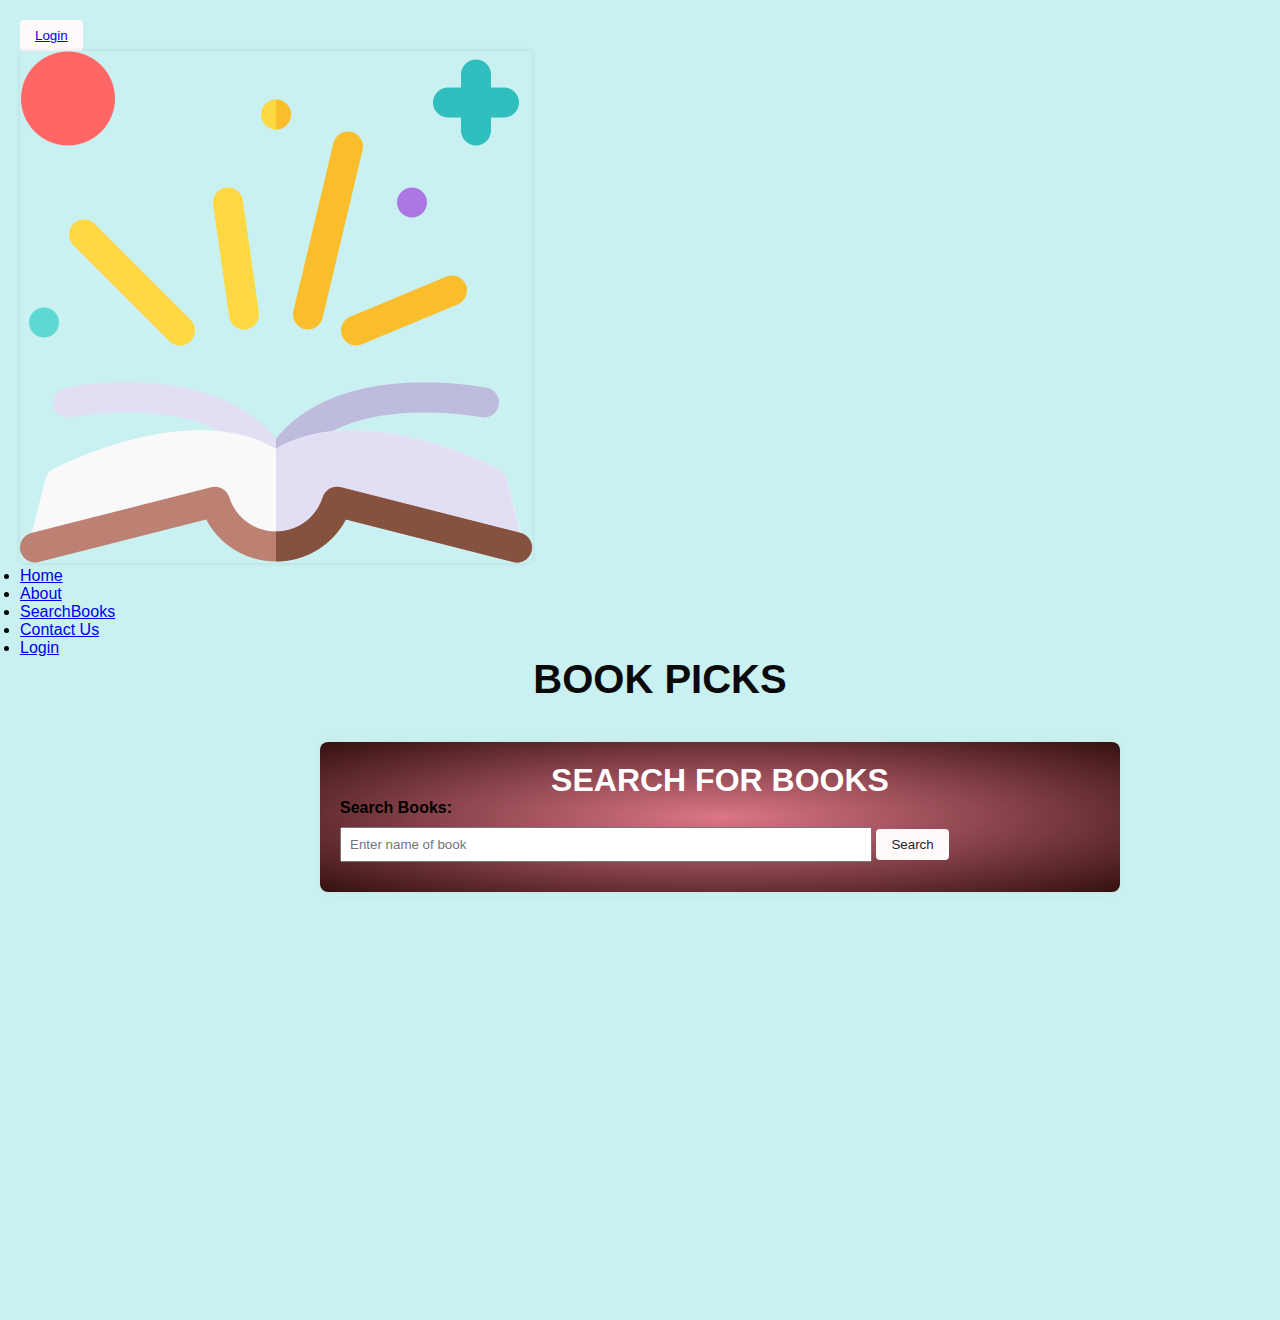
<file: searchbook.html>
<!DOCTYPE html>
<html lang="en">

<head>
  <meta charset="UTF-8">
  <meta name="viewport" content="width=device-width, initial-scale=1.0">

  <title>Books API Example </title>
  <button><a href="login.html">Login</a></button>

  <link rel="stylesheet" href="searchbook.css">
  <link rel="stylesheet" href="style.css">
  <style>
    /* Add your CSS styles here */
    .modal {
      display: none;
      position: fixed;
      z-index: 1;
      left: 0;
      top: 0;
      width: 100%;
      height: 100%;
      overflow: auto;
      background-color: rgb(0, 0, 0);
      background-color: rgba(0, 0, 0, 0.4);
    }

    .modal-content {
      background-color: #fefefe;
      margin: 15% auto;
      padding: 20px;
      border: 1px solid #888;
      width: 80%;
    }

    .close {
      color: #aaa;
      float: right;
      font-size: 28px;
      font-weight: bold;
    }

    .close:hover,
    .close:focus {
      color: black;
      text-decoration: none;
      cursor: pointer;
    }
  </style>
</head>

<body>

  <nav>

    <div class="logo">
        <img src="image/storytelling (1).png">
    </div>

    <ul>
        <li><a href="#Home">Home</a></li>
        <li><a href="about.html">About</a></li>
        <li><a href="searchbook.html">SearchBooks</a></li>
        <li><a href="#ContactUs">Contact Us</a></li>
        <li><a href="login.html">Login</a></li>
       
    </ul>

    <div class="social_icon">
        <i class="fa-solid fa-magnifying-glass"></i>
        
    </div>

</nav>


  <div class="head">
    <h1>BOOK PICKS</h1>
  </div>
  <div class="container">
    <h1 class="heading">SEARCH FOR BOOKS </h1>
    <div>
      <label for="searchInput">Search Books:</label>
      <input type="text" id="searchInput" placeholder="Enter name of book">
      <button id="searchButton">Search</button>
    </div>

    <div class="books-container" id="content"></div>
  </div>

  <!-- Modal for displaying book details -->
  <div id="bookModal" class="modal">
    <div class="modal-content">
      <span class="close" onclick="closeModal()">&times;</span>
      <h2 id="paymentBookTitle"></h2>
      <p><strong>Author:</strong> <span id="paymentBookAuthor"></span></p>
      <p><strong>Language:</strong> <span id="paymentBookLanguage"></span></p>
      <p><strong>Print Type:</strong> <span id="paymentBookPrintType"></span></p>
      <!-- Razorpay payment button -->
      <form>
        <script src="https://checkout.razorpay.com/v1/payment-button.js" data-payment_button_id="pl_NvIHaq1ngl711j" async></script>
      </form>
    </div>
  </div>
































  <script>
    function handleResponse(response) {
      var books = response.items;

      for (var i = 0; i < books.length; i++) {
        var book = books[i].volumeInfo;

        var bookCard = document.createElement('div');
        bookCard.classList.add('book');

        bookCard.innerHTML = `
          <h2>${book.title}</h2>
          <p><strong>Language:</strong> ${book.language}</p>
          <p><strong>Print Type:</strong> ${book.printType}</p>
          <img src="${book.imageLinks.thumbnail}" alt="${book.title} thumbnail">
          <button class="paymentButton" data-title="${book.title}" data-author="${book.authors.join(', ')}" data-language="${book.language}" data-print-type="${book.printType}">Pay Now</button>
        `;

        // Add event listener to show book payment details on click
        bookCard.querySelector('.paymentButton').addEventListener('click', function (event) {
          var book = event.target.dataset;
          showPaymentDetails(book);
        });

        // Append the book card to the container
        document.getElementById("content").appendChild(bookCard);
      }
    }

    function showPaymentDetails(book) {
      // Display book payment details on the modal
      document.getElementById("paymentBookTitle").textContent = book.title;
      document.getElementById("paymentBookAuthor").textContent = book.author;
      document.getElementById("paymentBookLanguage").textContent = book.language;
      document.getElementById("paymentBookPrintType").textContent = book.printType;

      // Show the modal
      document.getElementById("bookModal").style.display = "block";
    }

    function closeModal() {
      // Hide the modal
      document.getElementById("bookModal").style.display = "none";
    }

    function searchBooks() {
      var query = document.getElementById("searchInput").value;
      var searchURL = `${BASE_URL}?q=${query}&${API_KEY}`;

      fetch(searchURL)
        .then(response => response.json())
        .then(data => {
          // Clear previous search results
          document.getElementById("content").innerHTML = "";
          // Handle the response data here
          handleResponse(data);
        })
        .catch(error => {
          console.error('Error:', error);
        });
    }

    const API_KEY = 'AIzaSyBQBDtXlk-6P-oU603XHmnXKeJZwM1L5ME';
    const BASE_URL = 'https://www.googleapis.com/books/v1/volumes';

    document.getElementById("searchButton").addEventListener("click", searchBooks);
  </script>
</body>

</html>
</file>
<file: style.css>
*{
    margin: 0;
    padding: 0;
    box-sizing: border-box;
    font-family: sans-serif;
   scroll-behavior: smooth; 
   /* overflow-x: hidden;    */
    /* width: 100vw;
    overflow: hidden; */
}

section{
    width: 100%;
    height: 100vh;
    background-image: url(image/bg.png);
    background-size: cover;
    background-position: center;
}

section nav{
    width: 100%;
    display: flex;
    align-items: center;
    justify-content: space-around;
    box-shadow: 0 0 10px #089da1;
    background: #fff;
    position: fixed;
    left: 0;
    z-index: 100;
}

section nav .logo img{
    width: 100px;
    cursor: pointer;
    margin: 8px 0;
}

section nav ul{
    list-style: none;
}

section nav li{
    display: inline-block;
    padding: 0 10px;
}

section nav li a{
    text-decoration: none;
    color: #000;
}

section nav li a:hover{
    color: #089da1;
}

section nav .social_icon i{
    margin: 0 5px;
    font-size: 18px;
}

section nav .social_icon i:hover{
    color: #089da1;
    cursor: pointer;
}

section .main{
    display: flex;
    align-items: center;
    justify-content: space-around;
    position: relative;
    top: 10%;
}

section .main h1{
    position: relative;
    font-size: 55px;
    top: 80px;
    left: 25px;
}

section .main h1 span{
    color: #089da1;
}

section .main p{
    width: 650px;
    text-align: justify;
    line-height: 22px;
    position: relative;
    top: 125px;
    left: 25px;
}

section .main .main_tag .main_btn{
    background: #089da1;
    padding: 10px 20px;
    position: relative;
    top: 200px;
    left: 25px;
    color: #fff;
    text-decoration: none;
}

section .main .main_img img{
    width: 780px;
    position: relative;
    top: 90px;
    left: 20px;
}




/*services*/

.services{
    width: 100%;
    height: auto;
    margin: 35px 0;
}

.services .services_box{
    width: 95%;
    margin: 0 auto;
    display: flex;
    align-items: center;
    justify-content: space-around;
}

.services .services_box .services_card{
    text-align: center;
    width: 310px;
    height: auto;
    box-shadow: 0 0 8px #089da1;
    padding: 15px 10px;
}

.services .services_box .services_card i{
    color: #089da1;
    font-size: 45px;
    margin-bottom: 15px;
    cursor: pointer;
}

.services .services_box .services_card h3{
    margin-bottom: 10px;
}




/*about*/

.about{
    width: 100%;
    height: auto;
    padding: 20px;
    display: flex;
    align-items: center;
    justify-content: space-around;
}

.about .about_image img{
    width: 800px;
}

.about .about_tag h1{
    font-size: 50px;
    position: relative;
    bottom: 35px;
}

.about .about_tag p{
    line-height: 22px;
    width: 650px;
    text-align: justify;
    margin-bottom: 15px;
}

.about .about_tag .about_btn{
    padding: 10px 20px;
    background: #089da1;
    color: #fff;
    text-decoration: none;
    position: relative;
    top: 50px;
}



/*Books*/

.featured_boks{
    width: 100%;
    height: 100vh;
    padding: 70px 0;
}

.featured_boks h1{
    display: flex;
    align-items: center;
    justify-content: center;
    margin-bottom: 30px;
    font-size: 45px;
}

.featured_boks .featured_book_box{
    width: 95%;
    height: 60vh;
    margin: 0 auto;
    display: grid;
    grid-template-columns: 1fr 1fr 1fr 1fr 1fr 1fr 1fr 1fr 1fr 1fr 1fr 1fr 1fr 1fr 1fr;
    overflow: hidden;
    overflow-x: scroll;
}

.featured_boks .featured_book_box .featured_book_card{
    width: 250px;
    height: 420px;
    text-align: center;
    padding: 5px;
    border: 1px solid #919191;
    margin: auto 20px;
}

.featured_boks .featured_book_box .featured_book_card:hover{
    box-shadow: 0 0 5px #089da1;
}

.featured_boks .featured_book_box .featured_book_card .featurde_book_img img{
    width: 150px;
}

.featured_boks .featured_book_box .featured_book_card .featurde_book_tag h2{
    margin: 12px;
}

.featured_boks .featured_book_box .featured_book_card .featurde_book_tag .writer{
    color: #919191;
}

.featured_boks .featured_book_box .featured_book_card .featurde_book_tag .categories{
    color: #089da1;
    margin-top: 8px;
}

.featured_boks .featured_book_box .featured_book_card .featurde_book_tag .book_price{
    margin-top: 8px;
    font-weight: bold;
    margin-bottom: 15px;
}

.featured_boks .featured_book_box .featured_book_card .featurde_book_tag .book_price sub{
    font-weight: 100;
    padding: 0 5px;
}

.featured_boks .featured_book_box .featured_book_card .featurde_book_tag .f_btn{
    padding: 8px 20px;
    border: 2px solid #089da1;
    text-decoration: none;
    color: #000;
}

::-webkit-scrollbar{
    width: 10px;
    height: 5px;
}

::-webkit-scrollbar-track{
    box-shadow: inset 0 0 8px rgba(0,0,0,0.2);
}

::-webkit-scrollbar-thumb{
    background: #089da1;
    border-radius: 10px;
}




/*arrivals*/

.arrivals{
    width: 100%;
    height: 100vh;
    margin-bottom: 15rem;
    
}

.arrivals h1{
    font-size: 50px;
    text-align: center;
    margin-bottom: 35px;
}

.arrivals .arrivals_box{
    width: 95%;
    margin: 0 auto;
    display: grid;
    grid-template-columns: 1fr 1fr 1fr 1fr 1fr;
    grid-gap: 25px 0;
}

.arrivals .arrivals_box .arrivals_card{
    width: 250px;
    height: 340px;
    text-align: center;
    padding: 5px;
    border: 1px solid #919191;
    margin: auto 20px;
    /* margin-bottom: 3rem; */
    /* padding-bottom: 5rem; */
}

.arrivals .arrivals_box .arrivals_card:hover{
    box-shadow: 0 0 5px #089da1;
}

.arrivals .arrivals_box .arrivals_card .arrivals_image{
    width: 150px;
    height: 220px;
    margin: 0 auto;
    cursor: pointer;
    box-shadow: 0 0 8px rgba(0,0,0,0.5);
    overflow: hidden;
}

.arrivals .arrivals_box .arrivals_card .arrivals_image img{
    width: 100%;
    height: 100%;
    object-fit: cover;
    object-position: center;
    transition: 0.3s;
}

.arrivals .arrivals_box .arrivals_card:hover .arrivals_image img{
    transform: scale(1.1);
}

.arrivals .arrivals_box .arrivals_card .arrivals_tag p{
    font-family: queen of camelot;
    font-size: 20px;
    margin: 8px 0;
}

.arrivals .arrivals_box .arrivals_card .arrivals_tag .arrivals_icon{
    color: #089da1;
    margin-bottom: 18px;
}

.arrivals .arrivals_box .arrivals_card .arrivals_tag .arrivals_btn{
    padding: 8px 20px;
    border: 2px solid #089da1;
    text-decoration: none;
    color: #000;
}




/*reviews*/

.reviews{
    width: 100%;
    height: 100vh;
    /* margin-top: 2rem; */
}

.reviews h1{
    text-align: center;
    font-size: 50px;
    /* margin-top: 55px; */
}

.reviews .review_box{
    width: 95%;
    height: 50vh;
    margin: 15px auto;
    display: flex;
    align-items: center;
    justify-content: center;
}

.reviews .review_box .review_card{
    width: 400px;
    height: 320px;
    box-shadow: 0 0 8px #089da1;
    padding: 15px;
    margin: 0 12px;
}

.reviews .review_box .review_card i{
    float: right;
    font-size: 120px;
    position: relative;
    bottom: 20px;
    color: #eaeaea;
}

.reviews .review_box .review_card .card_top img{
    width: 80px;
    border-radius: 50%;
    margin-bottom: 10px;
}

.reviews .review_box .review_card .card p{
    margin: 10px 0 10px 0;
    text-align: justify;
    line-height: 22px;
}

.reviews .review_box .review_card .card .review_icon i{
    font-size: 16px;
    float: left;
    margin-top: 20px;
    color: #089da1;
    padding: 0 1px;
}




/*Banner*/

.banner{
    width: 100%;
    height: 50vh;
    background-image: url(image/99067c5f-7ecf-4276-9c66-e0f0eafd8a5d.png);
    background-size: cover;
    background-position: center;
}

.banner .banner_btn{
    padding: 8px 20px;
    background: #089da1;
    text-decoration: none;
    color: #fff;
    position: relative;
    top: 70%;
    left: 7%;
}




/*Blog*/

.blog{
    width: 100%;
    height: auto;
    margin: 25px 0;
}

.blog h1{
    text-align: center;
    font-size: 50px;
    margin-bottom: 30px;
}

.blog .blog_box{
    width: 95%;
    margin: 0 auto;
    display: grid;
    grid-template-columns: 1fr 1fr 1fr;
}

.blog .blog_box .blog_card{
    margin: 0 auto;
    width: 450px;
    height: auto;
    box-shadow: 0 0 8px rgba(0,0,0,0.5);
}

.blog .blog_box .blog_card .blog_img{
    width: 450px;
    height: 300px;
    overflow: hidden;
}

.blog .blog_box .blog_card .blog_img img{
    width: 100%;
    height: 100%;
    object-fit: cover;
    object-position: center;
}

.blog .blog_box .blog_card .blog_tag{
    padding: 20px;
}

.blog .blog_box .blog_card .blog_tag h2{
    color: #089da1;
}

.blog .blog_box .blog_card .blog_tag p{
    margin-top: 10px;
    text-align: justify;
    line-height: 22px;
}

.blog .blog_box .blog_card .blog_tag .blog_icon{
    display: flex;
    align-items: center;
    justify-content: space-between;
    color: #089da1;
    cursor: pointer;
}

/*Footer*/

footer{
    width: 100%;
    background: #eaeaea;
}

footer .footer_main{
    width: 100%;
    display: flex;
    justify-content: space-around;
}

footer .footer_main .tag{
    margin: 10px 0;
    padding-right: 20px;
    border-right:  2px solid #089da1;
}

footer .footer_main .tag img{
    width: 100px;
    margin-bottom: 10px;
}

footer .footer_main .tag p{
    width: 250px;
    line-height: 22px;
    text-align: justify;
}

footer .footer_main .tag h1{
    font-size: 25px;
    margin: 25px 0;
    color: #000;
}

footer .footer_main .tag a{
    display: block;
    color: black;
    text-decoration: none;
    margin: 10px 0;
}

footer .footer_main .tag i{
    margin-right: 10px;
}

footer .footer_main .tag .social_link i{
    margin: 0 5px;
}

footer .footer_main .tag .search_bar{
    width: 230px;
    height: 30px;
    background: rgba(202,202,202);
    border-radius: 25px;
}

footer .footer_main .tag .search_bar input{
    width: 200px;
    padding: 2px 0;
    position: relative;
    top: 17%;
    left: 6%;
    border: none;
    outline: none;
    font-size: 13px;
    background: none;
}

footer .footer_main .tag .search_bar button{
    padding: 7px 15px;
    background: #089da1;
    border: none;
    margin-top: 15px;
    border-radius: 25px;
    color: #fff;
    cursor: pointer;
}

footer .end{
    display: flex;
    align-items: center;
    justify-content: center;
    padding: 15px;
    color: #000;
}

footer .end span{
    color: #089da1;
    margin-left: 10px;
}
</file>
<file: searchbook.css>
body {
    font-family: 'Arial', sans-serif;
    margin: 20px;
    background-color:rgb(202, 241, 241);
    /* background-image: linear-gradient(to top , purple ,black); */
    height: 100vw;
    width: 100vw;
  }
  .head{
    align-items: center;
    color: white;
    font-size: 20px;
  }
  .heading{
 color: #fff;
  }
  #searchButton{
    align-items: center;
  }

  div.container {
    max-width: 800px;
    margin: auto;
    margin-left: 300px; 
     margin-top: 40px;
    /* background-color: ; */
    background-image: radial-gradient(rgb(220, 118, 135),rgb(53, 16, 16));
    padding: 20px;
    border-radius: 8px;
    box-shadow: 0 0 10px rgba(164, 146, 146, 0.1);
    
  
  }

  h1 {
    text-align: center;
    color: #0b0a0a;
  }

  label {
    font-weight: bold;
    display: block;
    margin-bottom: 10px;
  }

  input[type="text"] {
    width: 70%;
    padding: 8px;
    margin-bottom: 10px;
  }

  button {
    padding: 8px 15px;
    background-color:rgb(254, 250, 250);
    color: rgb(40, 33, 33);
    border: none;
    border-radius: 4px;
    cursor: pointer;
  }

  button:hover {
    background-color: rgb(208, 208, 230);
  }

  div.books-container {
    display: grid;
    grid-template-columns: repeat(auto-fill, minmax(200px, 1fr));
    grid-gap: 20px;
  }

  div.book {
    padding: 15px;
    border: 1px solid #ddd;
    border-radius: 8px;
    background-color: #fff;
  }

  h2 {
    margin-top: 0;
    margin-bottom: 10px;
  }

  p {
    margin-top: 0;
    margin-bottom: 10px;
  }

  img {
    max-width: 100%;
    height: auto;
    border-radius: 4px;
    box-shadow: 0 0 5px rgba(0, 0, 0, 0.1);
  }
</file>
